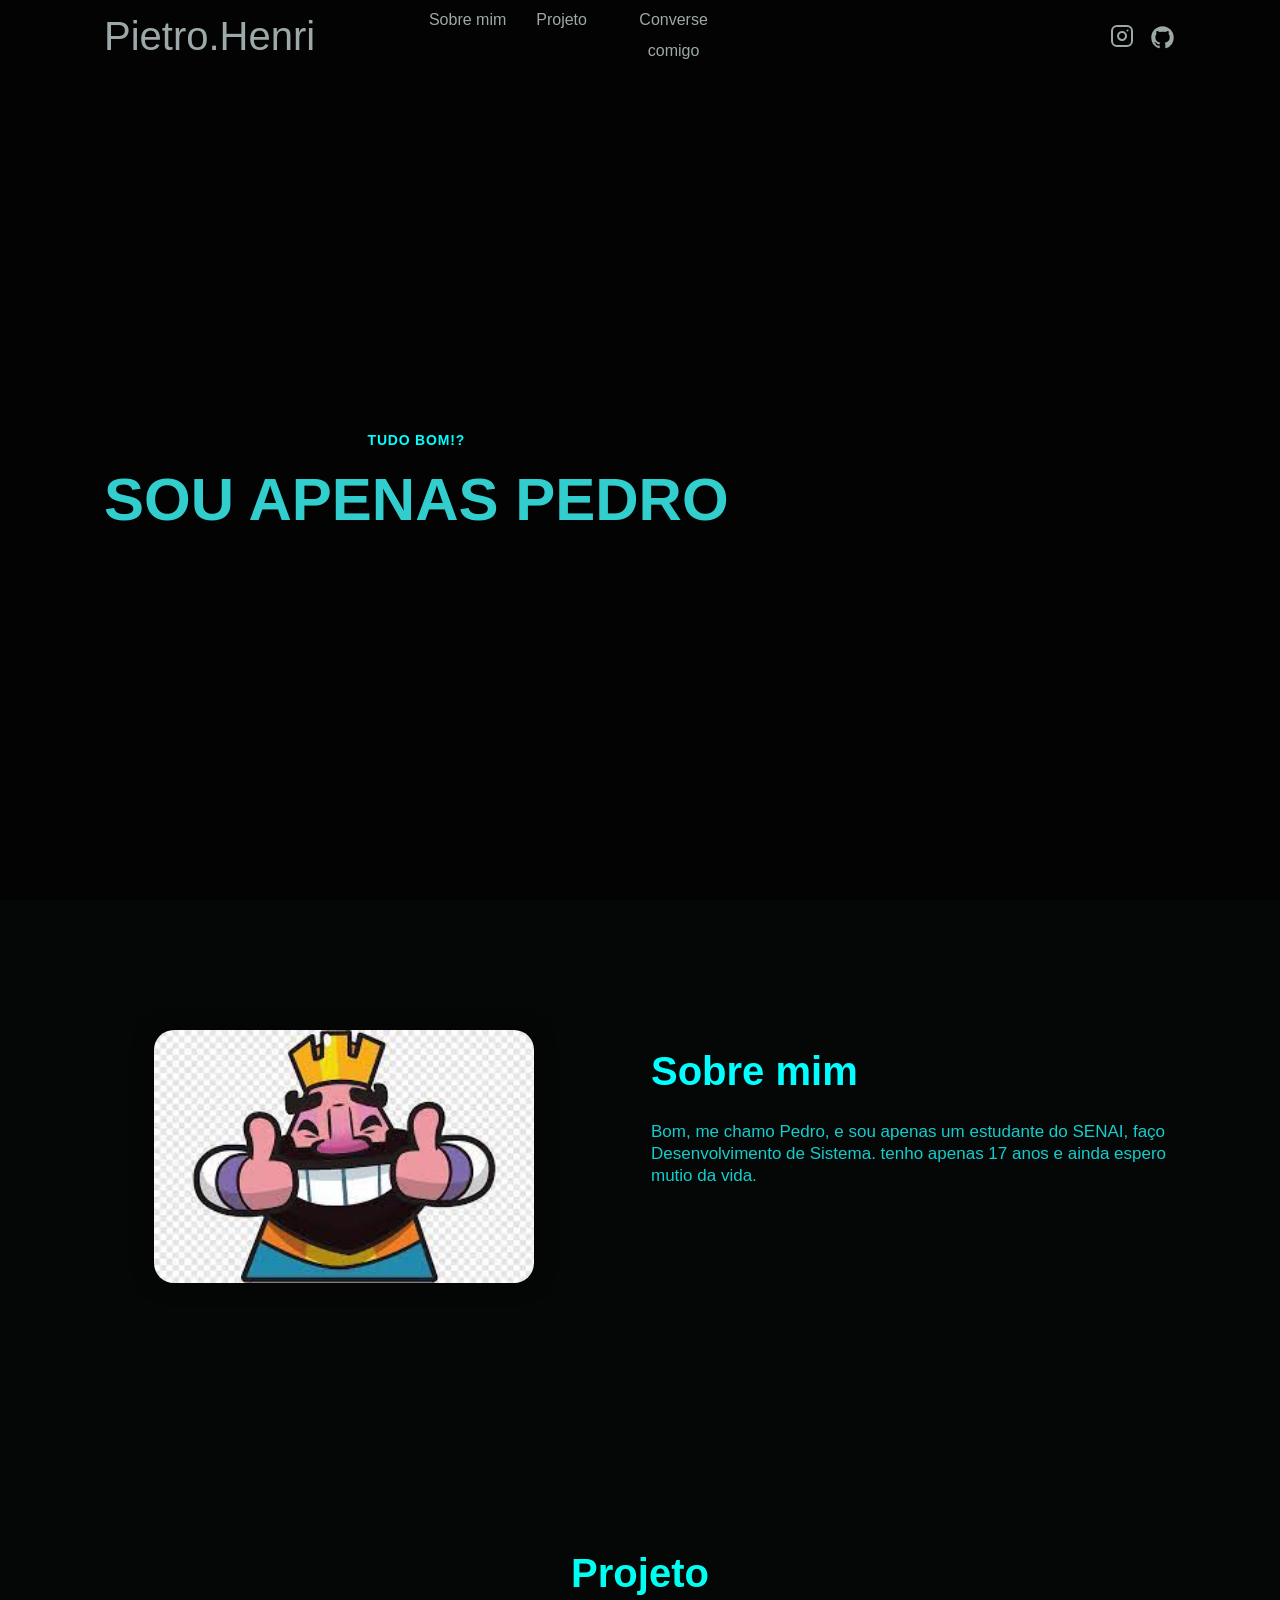
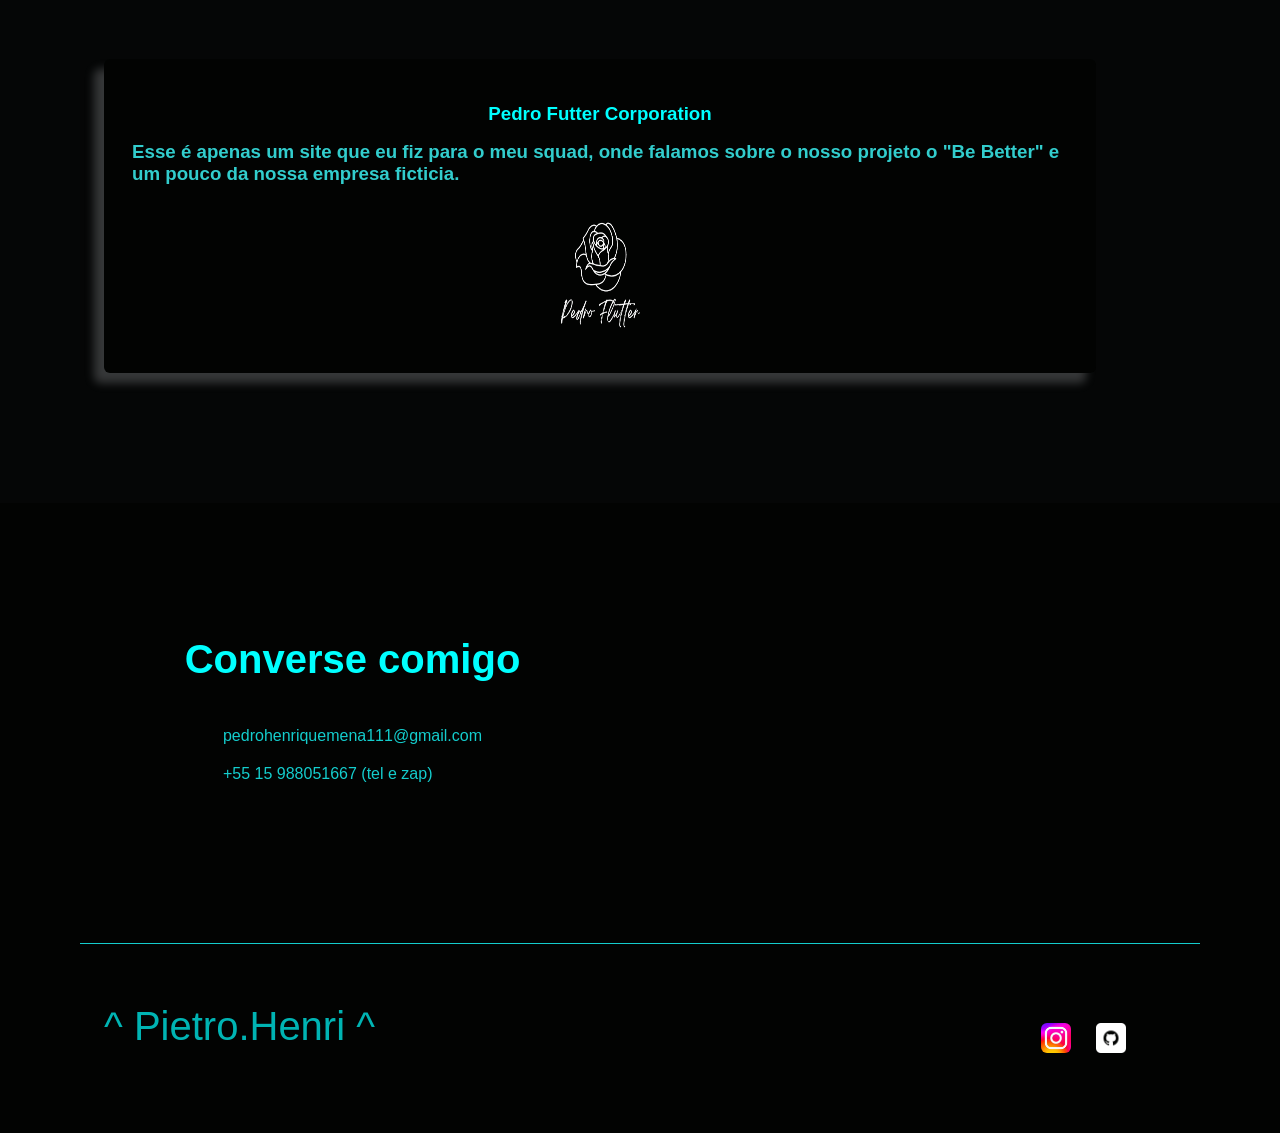
<file: index.html>
<!DOCTYPE html>
<html lang="pt-BR">

<head>
  <link rel="stylesheet" href="Meuperfil.css">

  <meta charset="UTF-8" />
  <meta name="viewport" content="width=device-width, initial-scale=1.0" />
  <meta http-equiv="X-UA-Compatible" content="IE=edge" />


  <title>Pietro.Henri</title>
</head>

<body>
  <nav id="navigation">
    <div class="wrapper">
      <a class="logo close" href="#home"> Pietro.Henri </a>

      <div class="menu">
        <ul>
          <li>
            <center> <a id="aboutNav" class="close" href="#about">Sobre mim</a></center>
          </li>

          <li>
            <center> <a id="knowledgeNav" class="close" href="#knowledge">Projeto</a></center>

          </li>
          <li>
           <center> <a id="contactNav" class="close" href="#contact">Converse comigo</a></center>
          </li>
        </ul>

        <ul class="social-links">
          <li>
            <a href="https://www.instagram.com/ph.mena_/?next=%2F" title="Instagram" target="_blank"><svg width="24"
                height="24" viewBox="0 0 24 24" fill="none" xmlns="http://www.w3.org/2000/svg">
                <path
                  d="M17 1.99997H7C4.23858 1.99997 2 4.23855 2 6.99997V17C2 19.7614 4.23858 22 7 22H17C19.7614 22 22 19.7614 22 17V6.99997C22 4.23855 19.7614 1.99997 17 1.99997Z"
                  stroke="#FFFAF1" stroke-width="2" stroke-linecap="round" stroke-linejoin="round" />
                <path
                  d="M15.9997 11.3701C16.1231 12.2023 15.981 13.0523 15.5935 13.7991C15.206 14.5459 14.5929 15.1515 13.8413 15.5297C13.0898 15.908 12.2382 16.0397 11.4075 15.906C10.5768 15.7723 9.80947 15.3801 9.21455 14.7852C8.61962 14.1903 8.22744 13.4229 8.09377 12.5923C7.96011 11.7616 8.09177 10.91 8.47003 10.1584C8.84829 9.40691 9.45389 8.7938 10.2007 8.4063C10.9475 8.0188 11.7975 7.87665 12.6297 8.00006C13.4786 8.12594 14.2646 8.52152 14.8714 9.12836C15.4782 9.73521 15.8738 10.5211 15.9997 11.3701Z"
                  stroke="#FFFAF1" stroke-width="2" stroke-linecap="round" stroke-linejoin="round" />
                <path d="M17.5 6.49997H17.51" stroke="#FFFAF1" stroke-width="2" stroke-linecap="round"
                  stroke-linejoin="round" />
              </svg>
            </a>
          </li>
          <li>
            <a href="https://github.com/PietroMena" title="Github" target="_blank"><svg
                xmlns="http://www.w3.org/2000/svg" viewBox="0 0 24 24" width="24" height="24">
                <path fill="none" d="M0 0h24v24H0z" />
                <path
                  d="M12 2C6.475 2 2 6.475 2 12a9.994 9.994 0 0 0 6.838 9.488c.5.087.687-.213.687-.476 0-.237-.013-1.024-.013-1.862-2.512.463-3.162-.612-3.362-1.175-.113-.288-.6-1.175-1.025-1.413-.35-.187-.85-.65-.013-.662.788-.013 1.35.725 1.538 1.025.9 1.512 2.338 1.087 2.912.825.088-.65.35-1.087.638-1.337-2.225-.25-4.55-1.113-4.55-4.938 0-1.088.387-1.987 1.025-2.688-.1-.25-.45-1.275.1-2.65 0 0 .837-.262 2.75 1.026a9.28 9.28 0 0 1 2.5-.338c.85 0 1.7.112 2.5.337 1.912-1.3 2.75-1.024 2.75-1.024.55 1.375.2 2.4.1 2.65.637.7 1.025 1.587 1.025 2.687 0 3.838-2.337 4.688-4.562 4.938.362.312.675.912.675 1.85 0 1.337-.013 2.412-.013 2.75 0 .262.188.574.688.474A10.016 10.016 0 0 0 22 12c0-5.525-4.475-10-10-10z"
                  fill="rgba(255,255,255,1)" />
              </svg>
            </a>
          </li>

      </div>
  </nav>

  <section id="home">
    <div class="wrapper">
      <div class="col-a">
        <header>
          <center>
            <h4>
              <font color="#00FFFF">tudo bom!?</font>
            </h4>
          </center>
          <center>
            <h1>SOU APENAS PEDRO</h1>
          </center>

        </header>
        <div class="content">


        </div>
      </div>
      


    </div>
    </div>
  </section>

  <section id="about">
    <div class="wrapper">
      <div class="col-a">
        <header>
          <h2>
            <font color="#00FFFF">Sobre mim</font>
          </h2>
        </header>
        <div class="content">
          <p>
            Bom, me chamo Pedro, e sou apenas um estudante do SENAI, faço Desenvolvimento de Sistema. tenho apenas 17
            anos e ainda espero mutio da vida.
          </p>
        </div>
      </div>

      <div class="col-b">
        <img src="./imagens/clash.jpg" />
      </div>
    </div>
  </section>

  <section id="knowledge">
    <div class="wrapper">
      <header>
        <h2>
          <font color="#00FFF">Projeto</font-color>
        </h2>
      </header>
      <div class="content">
        <div class="cards">
          <div class="card">

<a href="https://pedro-flutter-corporation.github.io/Website-BeBetter/" target="_blank">
            <center>
              <h3>
                <font color="#00FFFF">Pedro Futter Corporation</font>
              </h3>
            </center>
            <p>
            <h3>Esse é apenas um site que eu fiz para o meu squad, onde falamos sobre o nosso projeto o "Be Better" e um
              pouco da nossa empresa ficticia.</h3>
            </p>
            <center><img src="./imagens/Logo branca.png" width="300" height="140"></center>

            <p>
            </p>
</a>
          </div>
          <p>

          </p>
          </p>
        </div>
      </div>
    </div>
    </div>
  </section>

  <section id="contact">
    <div class="wrapper">
      <div class="col-a">
        <header>
          <h2>
            <font color="#00FFFF">Converse comigo</font>
          </h2>
        </header>
        <div class="content">
          <ul>
            <li>
              <a href="malito:pedrohenriquemena111@gmail.com">


                pedrohenriquemena111@gmail.com
              
            <li>
              +55 15 988051667 (tel e zap)

          </ul>
          


        </div>
      </div>




    </div>
  </section>


  <footer>
    <div class="wrapper">
      <div class="col-a">
        <a class="logo" href="#home">
          <font color="#00FFFF">^ Pietro.Henri ^</font>
        </a>


      </div>

      <div class="col-b">
        <ul class="social-links">
          <li>
            <a>
              <a href="https://www.instagram.com/ph.mena_/?next=%2F"><img src="./imagens/insta.jpg" height="30"
                  style="border-radius: 20%;"></a>
          <li>
            <a href="https://github.com/PietroMena"><img src="./imagens/25231.png" height="30"></a>
          <li>


            </svg>
            </a>
          </li>
          <li>

            </svg>
            </a>
          </li>
        </ul>
      </div>
    </div>
  </footer>


  </div>
</body>

</html>
</file>
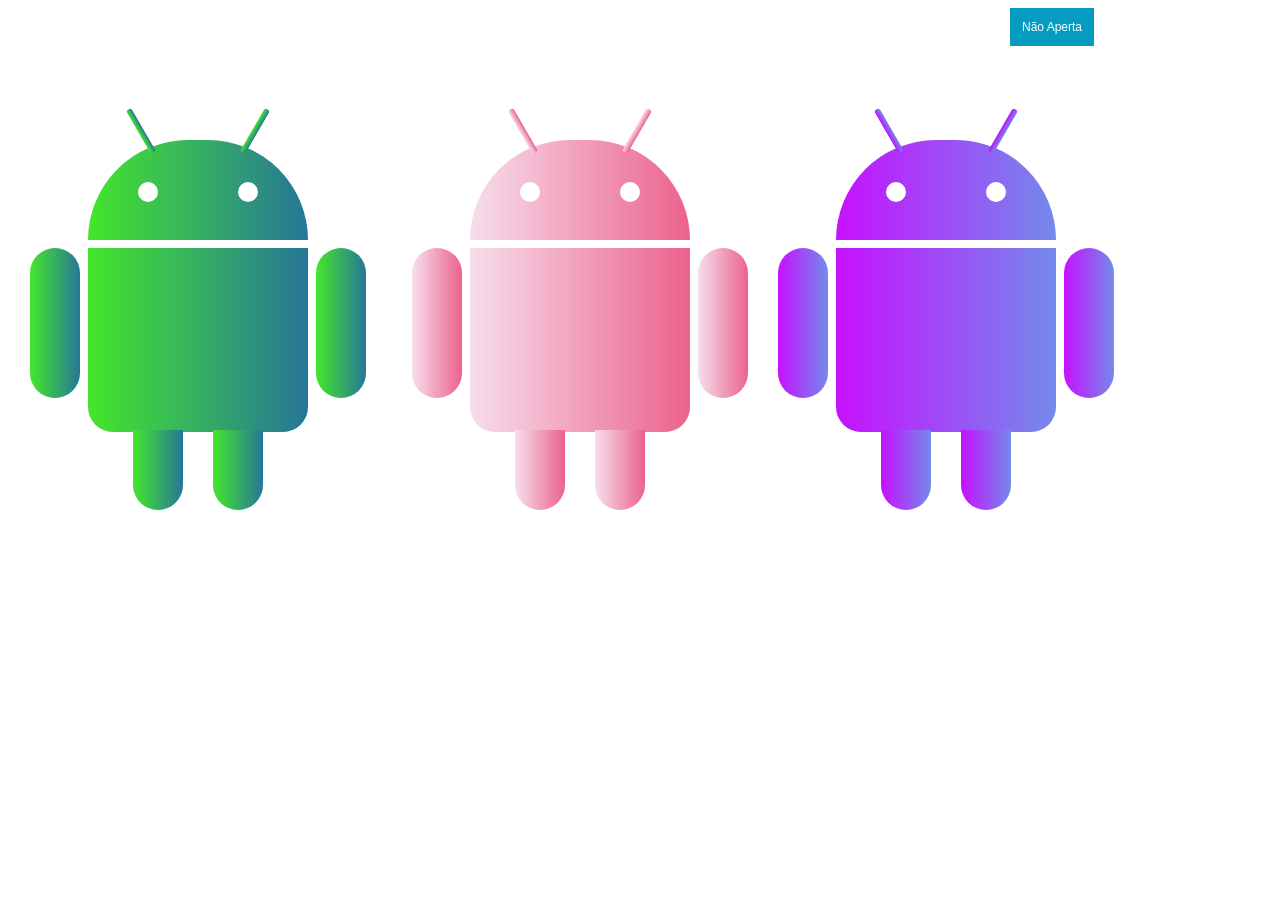
<file: android.html>
<!DOCTYPE html>
<html lang="en">

<head>
    <link rel="stylesheet" href="android.css">
    <meta charset="UTF-8">
    <meta http-equiv="X-UA-Compatible" content="IE=edge">
    <meta name="viewport" content="width=device-width, initial-scale=1.0">
    <title>Android</title>
</head>

<body>

<!-- Container (DIV) principal do desenho -->
<div class="android">

    <!-- Cabeça -->
	<div class="head">
        <!-- Antena esquerda -->
		<div class="left_ant"></div>
        <!-- Antena direita -->
		<div class="right_ant"></div>
        <!-- Olho esquerdo -->
		<div class="left_eye"></div>
        <!-- Olho direito -->
		<div class="right_eye"></div>
	</div>


    <!-- Corpo -->
	<div class="body">
        <!-- Braço Esquerdo -->
		<div class="left_arm"></div>
        <!-- Braço Direito -->
		<div class="right_arm"></div>
        <!-- Perna Esquerda -->
		<div class="left_leg"></div>
        <!-- Perna Direita -->
		<div class="right_leg"></div>
     </div>
</div>


     <div class="androidr">
    <!-- Cabeça -->
	<div class="headr">
        <!-- Antena esquerda -->
		<div class="left_antr"></div>
        <!-- Antena direita -->
		<div class="right_antr"></div>
        <!-- Olho esquerdo -->
		<div class="left_eyer"></div>
        <!-- Olho direito -->
		<div class="right_eyer"></div>
	</div>

    <!-- Corpo -->
	<div class="bodyr">
        <!-- Braço Esquerdo -->
		<div class="left_armr"></div>
        <!-- Braço Direito -->
		<div class="right_armr"></div>
        <!-- Perna Esquerda -->
		<div class="left_legr"></div>
        <!-- Perna Direita -->
		<div class="right_legr"></div>
    </div>
</div>




<div class="androida">
        <!-- Cabeça -->
	<div class="heada">
        <!-- Antena esquerda -->
		<div class="left_anta"></div>
        <!-- Antena direita -->
		<div class="right_anta"></div>
        <!-- Olho esquerdo -->
		<div class="left_eyea"></div>
        <!-- Olho direito -->
		<div class="right_eyea"></div>
</div>


    <!-- Corpo -->
	<div class="bodya">
        <!-- Braço Esquerdo -->
		<div class="left_arma"></div>
        <!-- Braço Direito -->
		<div class="right_arma"></div>
        <!-- Perna Esquerda -->
		<div class="left_lega"></div>
        <!-- Perna Direita -->
		<div class="right_lega"></div>
    </div>
</div>


<a href="http://127.0.0.1:3000/c:/Users/Pedro Henrique Mêna/Desktop/android/sóabre.html"><button style="background: #069cc2; padding: 12px; color: #fff; border: none; font-size: 12px;">Não Aperta</button></a>


</body>
</html>
</file>
<file: Meuperfil.css>
/*===== GERAL ===============================================*/

* {
  margin: 0;
  padding: 0;
  box-sizing: border-box;

  font-family: "DM Sans", sans-serif;
}

:root {
  --hue: 90;
  --primary-color: #e0f0f0;
  --primary-hover: rgb(0, 0, 0);
  --secundary-color: hsl(120, 14%, 1%);
  --third-color: rgb(255, 255, 255);
  --bg-color: hsl(180, 9%, 2%);

  --corhover: #22e503;
  --headline: #32cdcd;
  --paragraph: #14cdcd;
  --paragraph-2:#c8dcdc;

  font-size: 62.5%;

  --nav-height: 7.2rem;
}

html {
  scroll-behavior: smooth;
}

html,
body {
  width: 100%;
  height: 100%;
}

body {
  font-size: 1.6rem;
  text-align: center;

  overflow: overlay;

  background-color: var(--bg-color);
}



::-webkit-scrollbar {
  width: 0.8rem;
}

::-webkit-scrollbar-track {
  border-radius: 1rem;
  background: var(--bg-color);
}

::-webkit-scrollbar-thumb {
  border-radius: 1rem;
  background: var(--paragraph);
}

.wrapper {
  width: min(50rem, 100%);

  margin-inline: auto;
  padding-inline: 2.4rem;
}

ul {
  list-style: none;
}

a {
  text-decoration: none;
}

img {
  max-width: 100%;
  color: var(--paragraph);
}

section {
  padding-block: 10rem;
  padding-inline: 2rem;
}

section h4 {
  font-size: 1.4rem;
  font-weight: 700;
  line-height: 150%;
  letter-spacing: 0.08rem;
  color: var(--primary-color);
  text-transform: uppercase;

  margin-bottom: 1.6rem;
}

section header h2 {
  font-size: 3rem;
  line-height: 3.9rem;

  color: var(--primary-color);
}

section h3 {
  color: var(--headline);
}

section p,
section span {
  font-weight: 400;
  font-size: 1.7rem;
  line-height: 130%;

  color: var(--paragraph);
}

.button {
  background: none;
  border: 0.2rem solid var(--primary-color);

  margin-bottom: 6rem;
  padding: 1.4rem 3rem;

  width: fit-content;

  color: var(--primary-color);
  font-size: 1.4rem;
  font-weight: 700;
  text-transform: uppercase;
  text-decoration: none;

  display: flex;
  align-items: center;
  justify-content: center;
  gap: 1.6rem;

  position: relative;

  transition: 400ms;
}

body.light-mode .button,
body.light-mode #home h4 {
  filter: brightness(0.8);
}

.button:hover {
  color: #fff;
  background-color: var(--primary-hover);
  border: 0.2rem solid var(--primary-hover);
  cursor: pointer;
}

body.light-mode .button:hover {
  filter: none;
}

/* SOCIAL LINKS */

.social-links {
  display: flex;
  align-items: center;
  justify-content: center;
  gap: 2.5rem;
}

.social-links li {
  height: 3rem;
}

.social-links svg {
  margin-top: 0.3rem;
  transition: 300ms;
}

.social-links li:nth-child(2) svg {
  width: 2.7rem;
  height: 2.7rem;
}

.social-links svg:hover {
  margin-top: 0;
  margin-bottom: 0.3rem;
}

body .social-links li svg path {
  transition: 200ms;
}

body nav#navigation .social-links li:nth-child(1) svg:hover path,
body .social-links li:nth-child(1) svg:hover path {
  stroke: #ffffff;
}

body .social-links li:nth-child(2) svg:hover path:nth-child(2),
body nav#navigation .social-links li:nth-child(2) svg:hover path:nth-child(2) {
  fill: #fff;
}

body.light-mode .social-links li:nth-child(2) svg:hover path:nth-child(2),
body.light-mode
  nav#navigation
  .social-links
  li:nth-child(2)
  svg:hover
  path:nth-child(2) {
  fill: #000;
}

body .social-links li:nth-child(3) svg:hover path:nth-child(2),
body nav#navigation .social-links li:nth-child(3) svg:hover path:nth-child(2) {
  fill: #d7dadd;
}

body .social-links li:nth-child(4) svg:hover path:nth-child(2),
body nav#navigation .social-links li:nth-child(4) svg:hover path:nth-child(2) {
  fill: #d3ddde;
}

/* == == */

#projects .card circle {
  fill: var(--secundary-color);
}

#backToTopButton circle {
  fill: var(--primary-color);
}

#contact li path,
#navigation button.open-menu path[stroke*="#00856F"] {
  stroke: var(--primary-color);
}

#navigation.scroll button.open-menu path[stroke*="#00856F"] {
  stroke: var(--paragraph-2);
}

/*===== NAVIGATION ===================================*/

nav {
  width: 100vw;
  height: var(--nav-height);

  display: flex;

  position: fixed;
  top: 0;
  z-index: 100;
}

nav .wrapper {
  display: flex;
  align-items: center;
  justify-content: space-between;
}

nav.scroll {
  background: rgba(0, 0, 0, 0.5);
  backdrop-filter: blur(1rem);
  -webkit-backdrop-filter: blur(1rem);
}

body.light-mode nav.scroll {
  background: rgba(151, 151, 151, 0.5);
}

/* LOGO */

a.logo {
  font-family: "Gemunu Libre", sans-serif;
  font-size: 3rem;
  opacity: 0.7;
}

nav#navigation a.logo {
  color: var(--primary-color);
}


body.light-mode nav#navigation a.logo,
body.light-mode footer a.logo {
  font-weight: bold;
}

footer a.logo,
nav#navigation.scroll a.logo,
body.menu-expanded nav#navigation a.logo,
body.light-mode.menu-expanded nav#navigation.scroll a.logo {
  color: #fff;
}

body.menu-expanded nav#navigation a.logo {
  opacity: 1;
}

body.light-mode nav#navigation a.logo {
  filter: brightness(0.8);
}

body.light-mode footer a.logo,
body.light-mode nav#navigation.scroll a.logo {
  color: #000;
}

/* == == */

nav#navigation .menu ul li a {
  color: #fff;
}

nav button {
  background: none;
  border: none;
  cursor: pointer;
}

nav .menu,
nav .close-menu {
  position: fixed;
}

/*===== MENU-EXPANDED ==========================================*/

body.menu-expanded {
  overflow: hidden;
}

body.menu-expanded nav#navigation.scroll {
  background: none;
  backdrop-filter: none;
}

.menu,
.close-menu,
body.menu-expanded .open-menu {
  opacity: 0;
  visibility: hidden;
}

body.menu-expanded .menu,
body.menu-expanded .close-menu {
  opacity: 1;
  visibility: visible;
}

.menu {
  transform: translateX(100%);
}

body.menu-expanded .menu,
body.menu-expanded nav.scroll .menu {
  top: 0;
  left: 0;

  background: rgba(0, 0, 0, 0.7);
  backdrop-filter: blur(1rem);
  -webkit-backdrop-filter: blur(1rem);

  width: 100vw;
  height: 100vh;

  padding-top: var(--nav-height);

  transition: transform 300ms;
  transform: translateX(0);
}

.menu ul:nth-child(1) {
  display: flex;
  flex-direction: column;
  gap: 3rem;

  margin: 8rem 0 10rem 0;

  font-weight: 700;
  font-size: 2rem;
  line-height: 3.1rem;
}

body.menu-expanded nav .logo,
body.menu-expanded button {
  position: relative;
  z-index: 100;
}

body.menu-expanded button path {
  stroke: white;
}

/*===== HOME ===================================*/

#home {
  height: 100vh;
  min-height: calc(60rem + var(--nav-height));
  padding-block: 0;

  background-color: var(--secundary-color);

  display: flex;
  align-items: center;
}

#home .wrapper {
  height: 53rem;

  display: flex;
  flex-direction: column;
  align-items: center;
  justify-content: center;
  gap: 6rem;

  position: relative;
}

#home h1 {
  font-size: 4.5rem;
  color: var(--headline);
  line-height: 110%;

  margin-bottom: 1rem;
}

#home p {
  display: inline-flex;

  font-size: 1.8rem;
  line-height: 150%;
  font-weight: bold;

  margin-bottom: 3.2rem;
}

#home .line {
  border-right: 0.2rem solid var(--primary-color);
  white-space: nowrap;
  overflow: hidden;
}

#home .typing {
  animation: line-typing 500ms steps(40) infinite normal,
    typing 2s steps(40) 1.4s normal backwards;
}

@keyframes typing {
  from {
    width: 0;
  }
  to {
    width: 27.5rem;
  }
}

@keyframes line-typing {
  from {
    border-right-color: var(--primary-color);
  }
  to {
    border-right-color: transparent;
  }
}

#home .button {
  margin-inline: auto;
}

#home .col-b {
  display: flex;
  flex-direction: column;
  align-items: center;
  gap: 2rem;

  animation: flutuar 3s infinite backwards;
  position: relative;
}

@keyframes flutua {
  0% {
    transform: translateY(2rem);
  }
  50% {
    transform: translateY(-2rem);
  }
  100% {
    transform: translateY(2rem);
  }
}

#home .wrapper::before {
  content: "";
  display: block;

  width: 27rem;
  height: 27rem;

  background-color: var(--primary-color);
  border-radius: 100%;

  position: absolute;
  bottom: -3.1rem;
  z-index: -1;

  animation: appear 1s 500ms backwards;
}

#home img {
  width: 30rem;
  min-width: 14.5rem;
  display: block;
  margin-inline: auto;
  filter: contrast(1.2);
}

#home img#notebook-2-white,
body.light-mode #home img#notebook-1,
body.light-mode #home img#notebook-2 {
  visibility: hidden;
  opacity: 0;
  animation: none;
}

#home img#notebook-1 {
  animation: appear 1s 1s backwards;
}

#home img#notebook-2-white {
  position: absolute;
}

body.light-mode #home img#notebook-2-white {
  position: absolute;
  visibility: visible;
  opacity: 1;
}

#home img#notebook-2 {
  position: absolute;
  z-index: 90;
  animation: appear 1s 2s backwards;
}

#home img#vidro {
  position: absolute;
  z-index: 100;
  right: -2rem;
  animation: appear-vidro 1s 2.3s backwards;

  filter: contrast(5);
}

@keyframes appear {
  from {
    opacity: 0;
  }
  to {
    opacity: 1;
  }
}

@keyframes appear-vidro {
  from {
    right: -4rem;
    opacity: 0;
  }
  to {
    right: -2rem;
    opacity: 1;
  }
}

/*===== ABOUT =================================================*/

#about {
  text-align: left;
}

#about .content p {
  margin-block: 2.4rem;
}

#about .content a {
  text-decoration: none;
  color: var(--paragraph);
  font-weight: bold;
}

#about .col-a {
  margin-bottom: 6rem;
}

#about .col-b {
  text-align: left;
}

#about img {
  width: 38rem;

  border-radius: 2rem;
  box-shadow: 0 0 2rem rgb(6, 7, 7);

  transition: 600ms;
}

/*===== PROJECTS ===============================================*/

#projects {
  background-color: var(--secundary-color);
}

#projects header {
  margin-bottom: 6rem;
}

#projects header h2 {
  margin-bottom: 1.6rem;
}

#projects header p {
  max-width: 60rem;
  margin: 0 auto 3rem;
  text-align: center;
}

#projects header p a {
  color: var(--paragraph);
  font-weight: bold;
  font-style: italic;
}

#projects header p + a {
  padding: 0.8rem 2rem;
  color: var(--paragraph);

  background-color: var(--third-color);
  border-radius: 0.8rem;

  display: inline-flex;
  justify-content: center;
  gap: 1rem;

  transition: 300ms;
}

#projects header a svg path:nth-child(2) {
  fill: var(--headline);
}

#projects header a:hover {
  filter: brightness(0.7);
}

#projects .cards {
  display: grid;
  grid-template-columns: repeat(1, 1fr);
  gap: 3.2rem;
}

#projects .card {
  padding: 4rem;
  background: var(--bg-color);

  border-radius: 0.6rem;
  box-shadow: -1rem 1rem 1rem rgb(17, 21, 21);

  display: flex;
  flex-direction: column;
  align-items: center;
  gap: 2.5rem;

  transition: 400ms;
}

#projects .card:hover {
  background: var(--third-color);
}

#projects .card .img-wrapper {
  width: 100%;
  position: relative;
}

#projects .card img {
  width: 100%;
  height: 20rem;
  object-fit: cover;
  border-radius: 0.6rem;

  transition: 300ms;
}

#projects .card:hover > .img-wrapper img {
  filter: opacity(0.5);
}

#projects .card .buttons {
  visibility: hidden;
  opacity: 0;

  position: absolute;
  left: 0;
  right: 0;
  top: 50%;
  transform: translateY(-50%);

  display: flex;
  justify-content: center;
  gap: 1rem;

  transition: 400ms;
}

#projects .card:hover > .img-wrapper .buttons {
  visibility: visible;
  opacity: 1;
}

#projects .card .buttons a svg {
  width: 4rem;
  height: 4rem;
}

#projects .card .buttons a svg path:nth-child(2) {
  fill: rgb(207, 207, 207);
  transition: 200ms;
}

#projects .card .buttons a:hover svg path:nth-child(2) {
  fill: rgb(193, 200, 202);
}

#projects .card .buttons a {
  background: #fff;
  border-radius: 50%;

  width: 6rem;
  height: 6rem;

  display: flex;
  justify-content: center;
  align-items: center;

  transition: 500ms;
}

#projects .card .buttons a:hover {
  background-color: #000;
  cursor: pointer;
}

#projects .card .buttons a:hover > svg {
  fill: #fff;
}

#projects .card:nth-child(8) svg path:nth-child(2) {
  fill: var(--paragraph);
}

#projects .button {
  margin: 6rem auto 0;
}

/*===== KNOWLEDGE ===============================================*/

#knowledge header h2 {
  margin-bottom: 6rem;
}

#knowledge .cards {
  display: flex;
  flex-direction: column;
  gap: 3.2rem;
}

#knowledge .card {
  padding: 2.8rem;
  text-align: left;

  background: var(--secundary-color);

  border-radius: 0.6rem;
  box-shadow: -1rem 1rem 1rem rgba(191, 195, 197, 0.267);

  transition: 400ms;
}

#knowledge .card:hover {
  background:#6b6b6b;
}

#knowledge .card h3 {
  margin-block: 1.6rem;
}

#knowledge .card img {
  width: 10rem;
}

/*===== CONTACT ===============================================*/

#contact {
  text-align: left;
  background-color: var(--secundary-color);
}

#contact .col-a {
  display: flex;
  flex-direction: column;
  align-items: center;

  margin-bottom: 2rem;
}

#contact .col-a .content {
  display: flex;
  flex-direction: column;
  align-items: center;
}

#contact header {
  margin-bottom: 3.2rem;
}

#contact ul {
  margin-bottom: 2rem;
}

#contact ul a,
#about .content a:nth-child(2) {
  width: fit-content;

  text-decoration: none;

  display: flex;
  align-items: center;
  gap: 1rem;

  padding: 1rem;
  border-radius: 0.8rem;

  transition: 300ms;
}

#contact ul a {
  color: var(--paragraph);
}

#contact ul a:hover {
  background:#6b6b6b;
}

#contact a path {
  transition: 400ms;
}

#contact a.button path {
  fill: var(--primary-color);
}

#contact a.button:hover path {
  fill: #fff;
}

#contact ul li:nth-child(2) a img {
  rotate: -15deg;
}

#contact ul li:nth-child(2) a path {
  stroke: none;
}

#contact .col-b {
  height: 38rem;

  display: flex;
  flex-direction: column;
  align-items: center;
  gap: 2rem;
}

#contact .col-b img {
  width: 13rem;
  animation: flutuar 2.5s infinite backwards;
  filter: brightness(1.2);
}

#contact .col-b::after {
  content: "";
  display: block;

  width: 13rem;
  height: 5rem;

  background-color: black;
  border-radius: 100%;
}

body.light-mode #contact .col-b::after {
  background-color: grey;
}

/*===== FOOTER ===============================================*/

footer {
  background-color: var(--secundary-color);

  text-align: left;
  color: var(--paragraph);
}

footer .wrapper {
  padding-block: 6rem;
  border-top: 0.1rem solid var(--paragraph);
}

footer .logo {
  display: inline-block;
  margin-bottom: 2.4rem;
  opacity: 0.6;
}

footer a img:nth-child(2),
body.light-mode footer a img:nth-child(1) {
  display: none;
}

body.light-mode footer a img:nth-child(2) {
  display: initial;
}

footer p {
  line-height: 2;

  margin-bottom: 3.2rem;
}

footer .social-links {
  justify-content: flex-start;
}

footer .social-links li:nth-child(1) svg path {
  stroke: var(--paragraph-2);
}

footer .social-links li:nth-child(2) svg path:nth-child(2),
footer .social-links li:nth-child(3) svg path:nth-child(2),
footer .social-links li:nth-child(4) svg path:nth-child(2) {
  fill: var(--paragraph-2);
}

/*===== SWITCH MODE TOGGLE =====================================*/

#toggle {
  display: flex;

  position: fixed;
  bottom: 2rem;
  left: 2.5rem;
}

#toggle input {
  position: absolute;
  visibility: hidden;
}

#toggle label {
  width: 8rem;
  height: 4rem;

  background-color: var(--secundary-color);
  border: 0.1rem solid var(--primary-color);
  border-radius: 5rem;

  display: flex;
  align-items: center;
  justify-content: space-around;
}

#toggle label:hover {
  cursor: pointer;
}

#toggle label::before {
  content: "";
  display: block;

  width: 3rem;
  height: 3rem;

  background-color: var(--primary-color);
  border-radius: 50%;

  position: absolute;
  bottom: 0.5rem;
  left: 0.6rem;
  transform: translateX(0);

  transition: 500ms;
}

#toggle input:checked + label::before {
  transform: translateX(3.8rem);
}

/*===== BACK TO TOP BUTTON =====================================*/

#backToTopButton {
  position: fixed;
  bottom: 1.5rem;
  right: 2.5rem;

  opacity: 0;
  visibility: hidden;

  transition: 200ms;
  transform: translateY(100%);
}

#backToTopButton.show {
  opacity: 1;
  visibility: visible;

  transform: translateY(0);
}

/*===== RESPONSIVO (DESKTOP) ====================================*/

@media (min-width: 1024px) {
  /*===== GERAL =======================================*/

  body {
    overflow: auto;
  }

  .wrapper {
    width: min(112rem, 100%);
    display: grid;
  }

  section {
    padding-block: 13rem;
  }

  body section h2 {
    font-size: 4rem;
    line-height: 5.2rem;
  }

  .col-a {
    grid-area: A;
  }

  .col-b {
    grid-area: B;
  }

    /*===== NAVEGATION ==================================*/
  
    /*Reset*/
    nav#navigation .wrapper * {
      margin: 0;
      padding: 0;
      visibility: initial;
      display: initial;
      opacity: initial;
      flex-direction: initial;
      position: initial;
      font-size: initial;
      transform: initial;
      color: initial;
      background-color: initial;
      font-weight: initial;
      filter: initial;
    }
  
    nav#navigation a.logo,
    footer a.logo {
      font-size: 4rem;
      opacity: 0.7;
    }
  
    nav#navigation .close-menu,
    nav#navigation .open-menu {
      display: none;
    }
  
    nav#navigation .menu {
      display: flex;
      align-items: center;
      justify-content: space-between;
  
      width: 70%;
    }
  
    nav#navigation .menu ul:nth-child(1) {
      display: flex;
      gap: 1rem;
    }
  
    nav#navigation .menu ul li a {
      color: var(--primary-color);
      opacity: 0.7;
  
      transition: opacity 0.4s;
    }
  
    body.light-mode nav#navigation .menu ul li a {
      opacity: 1;
    }
  
    nav#navigation.scroll .menu ul li a {
      color: var(--paragraph-2);
      opacity: 0.6;
    }
  
    nav#navigation .menu ul:nth-child(1) li {
      width: 8.4rem;
      color: var(--paragraph);
    }
  
    nav#navigation .menu ul:nth-child(1) li:nth-child(3),
    nav#navigation .menu ul:nth-child(1) li:nth-child(4) {
      width: 12rem;
    }
  
    nav#navigation .menu ul li a.active,
    nav#navigation .menu ul li a:hover {
      opacity: 1;
      font-weight: 700;
    }
  
    nav#navigation.scroll .menu ul li a.active,
    nav#navigation.scroll .menu ul li a:hover {
      opacity: 1;
    }
  
    nav#navigation .menu ul:nth-child(1) li a::after {
      content: "";
      width: 0%;
      height: 2px;
      background-color: var(--primary-color);
  
      display: block;
  
      position: relative;
      bottom: -2rem;
      left: -0.5rem;
  
      transition: width 0.2s;
    }
  
    nav#navigation.scroll .menu ul li a::after {
      background-color: var(--paragraph-2);
    }
  
    nav#navigation .menu ul li a:hover::after,
    nav#navigation .menu ul li a.active::after {
      padding-inline: 0.8rem;
      width: 100%;
    }
  
    nav#navigation.scroll .menu a.button:hover,
    nav#navigation.scroll .menu a.button.active {
      background-color: var(--primary-color);
      filter: brightness(1.3);
      border: none;
    }
  
    nav#navigation .social-links {
      display: flex;
      flex-direction: row;
      gap: 1.5rem;
    }
  
    nav#navigation .social-links li:nth-child(1) svg path {
      stroke: var(--primary-color);
    }
  
    nav#navigation .social-links li:nth-child(2) svg path:nth-child(2),
    nav#navigation .social-links li:nth-child(3) svg path:nth-child(2),
    nav#navigation .social-links li:nth-child(4) svg path:nth-child(2) {
      fill: var(--primary-color);
    }
  
    nav#navigation.scroll .social-links li:nth-child(1) svg path {
      stroke: var(--paragraph-2);
    }
  
    nav#navigation.scroll .social-links li:nth-child(2) svg path:nth-child(2),
    nav#navigation.scroll .social-links li:nth-child(3) svg path:nth-child(2),
    nav#navigation.scroll .social-links li:nth-child(4) svg path:nth-child(2) {
      fill: var(--paragraph-2);
    }
  
    nav#navigation .social-links svg {
      margin-top: 0.3rem;
      transition: 300ms;
    }
  
    nav#navigation .social-links svg:hover {
      margin-top: 0;
      margin-bottom: 0.3rem;
    }
  
    nav#navigation .social-links li svg path {
      transition: 200ms;
    }
  
    nav#navigation.scroll .social-links li:nth-child(1) svg:hover path {
      stroke: #ff377a;
    }
  
    nav#navigation.scroll
      .social-links
      li:nth-child(2)
      svg:hover
      path:nth-child(2) {
      fill: #fff;
    }
  
    nav#navigation.scroll
      .social-links
      li:nth-child(3)
      svg:hover
      path:nth-child(2) {
      fill: #bdc7d0;
    }
  
    nav#navigation.scroll
      .social-links
      li:nth-child(4)
      svg:hover
      path:nth-child(2) {
      fill: #cbd7df;
    }
  
    /*===== HOME ========================================*/
  
    #home {
      padding-top: var(--nav-height);
    }
  
    #home .wrapper {
      flex-direction: row;
      justify-content: space-between;
  
      grid-template-columns: repeat(2, 1fr);
      grid-template-areas: "A B";
    }
  
    #home .col-a {
      text-align: left;
      align-self: center;
    }
  
    #home h1 {
      font-size: 6rem;
    }
  
    #home .content p {
      font-size: 2.5rem;
    }
  
    #home .button {
      margin: 0;
    }
  
    #home .wrapper::before {
      width: 40rem;
      height: 40rem;
  
      right: 3rem;
      bottom: 7rem;
    }
  
    #home img {
      width: 42rem;
    }
  
    @keyframes typing {
      from {
        width: 0;
      }
      to {
        width: 38rem;
      }
    }
  
    /*===== ABOUT =======================================*/
  
    #about .wrapper {
      grid-template-columns: 48rem 1fr;
      grid-template-areas: "B A";
  
      gap: 6.7rem;
    }
  
    #about .col-a {
      align-self: center;
    }
  
    #about .col-b {
      text-align: center;
    }
  
    #about img:hover {
      scale: 1.07;
    }
  
    /*===== PROJECTS ====================================*/
  
    #projects {
      background-color: var(--secundary-color);
    }
  
    #projects h2 {
      width: 49.7rem;
      margin-inline: auto;
    }
  
    #projects .cards {
      display: grid;
      grid-template-columns: repeat(3, 1fr);
      gap: 4rem;
    }
  
    #projects h3 {
      height: 5rem;
    }
  
    /*===== KNOWLEDGE =====================================*/
  
    #knowledge h2 {
      width: 49.7rem;
      margin-inline: auto;
    }
  
    #knowledge .cards {
      flex-direction: row;
      flex-wrap: wrap;
      gap: 4rem;
    }
  
    #knowledge .card {
      width: 30%;
      flex-grow: 1;
    }
  
    /*===== CONTACT =====================================*/
  
    #contact .wrapper {
      grid-template-columns: 1fr 57.5rem;
      grid-template-areas: "A B";
    }
  
    #contact .col-a {
      display: flex;
      flex-direction: column;
      justify-content: center;
  
      margin-bottom: 0;
    }
  
    #contact .col-a .content {
      align-items: flex-start;
    }
  
    #contact .col-b {
      text-align: center;
    }
  
    /*===== FOOTER ======================================*/
  
    footer .wrapper {
      grid-template-columns: 1fr 1fr;
      grid-template-areas: "A B";
    }
  
    footer .col-a {
      align-self: center;
    }
  
    footer .col-b {
      align-self: center;
    }
  
    footer p {
      margin-bottom: 0;
    }
  
    footer .social-links {
      justify-content: flex-end;
    }
  }
  
  @media (max-width: 500px) {
    /*===== GERAL ==================================*/
  
    section h4 {
      font-size: 1.2rem;
    }
  
    body section h2 {
      font-size: 2.2rem;
    }
  
    section h3 {
      font-size: 1.4rem;
    }
  
    section p,
    section span,
    footer p {
      font-size: 1.3rem;
    }
  
    .button {
      padding: 1rem 2rem;
      font-size: 1.2rem;
    }
  
    /*===== NAVEGATION ==================================*/
  
    nav#navigation button svg {
      width: 3rem;
      height: 3rem;
    }
  
    /*===== MENU-EXPANDED ==================================*/
  
    body.menu-expanded .menu ul:nth-child(1) {
      font-size: 1.4rem;
      gap: 2rem;
      margin: 6rem 0 7rem;
    }
  
    body.menu-expanded .menu .social-links svg,
    footer svg {
      width: 2rem;
      height: 2rem;
    }
  
    body.menu-expanded .menu .social-links li:nth-child(2) svg,
    footer .social-links li:nth-child(2) svg {
      width: 2.3rem;
      height: 2.3rem;
    }
  
    /*===== HOME ==================================*/
  
    #home h1 {
      font-size: 3.8rem;
    }
  
    #home p {
      font-size: 1.6rem;
    }
  
    @keyframes typing {
      from {
        width: 0;
      }
      to {
        width: 23.5rem;
      }
    }
  
    #home .wrapper::before {
      bottom: -2rem;
    }
  
    /*===== ABOUT ==================================*/
  
    #about .content a:nth-child(2) {
      font-size: 1.4rem;
    }
  
    /*===== PROJECTS ==================================*/
  
    #projects .card {
      padding: 2.5rem;
    }
  
    #projects .card img {
      height: 15rem;
    }
  
    #projects .card .buttons a {
      width: 5rem;
      height: 5rem;
    }
  
    #projects .card .buttons a svg {
      width: 3rem;
      height: 3rem;
    }
  
    /*===== CONTACT ==================================*/
  
    #contact ul a {
      font-size: 1.3rem;
    }
  
    #contact .col-b img {
      width: 10rem;
    }
  
    #contact .col-b::after {
      width: 10rem;
      height: 3rem;
    }
  }
  
  @media (max-width: 410px) {
    #home .wrapper::before {
      width: 24rem;
      height: 24rem;
  
      bottom: -0.5rem;
    }
  }
  
  @media (max-width: 320px) {
    /*===== GERAL ==================================*/
  
    .wrapper {
      padding-inline: 2rem;
    }
  
    /*===== HOME ==================================*/
  
    #home .wrapper::before {
      width: 20rem;
      height: 20rem;
  
      bottom: 2rem;
    }
  
    #home h1 {
      font-size: 3.2rem;
    }
  
    #home p {
      font-size: 1.4rem;
    }
  
    #home .line {
      white-space: initial;
    }
  
    @keyframes typing {
      from {
        width: 0;
      }
      to {
        width: 18rem;
      }
    }
  
    /*===== ABOUT ==================================*/
  
    #about .content a:nth-child(2) {
      font-size: 1.2rem;
    }
  }
  
  @media (max-width: 250px) {
    /*===== GERAL ==================================*/
  
    .wrapper {
      padding-inline: 1rem;
    }
  
    body section h2 {
      font-size: 2rem;
    }
  
    section h3 {
      font-size: 1.2rem;
    }
  
    section p,
    section span,
    footer p {
      font-size: 1.1rem;
    }
  
    .button {
      padding: 0.8rem 1.6rem;
      font-size: 1rem;
      gap: 0.6rem;
    }
  
    .social-links {
      gap: 1.5rem;
    }
  
    nav#navigation a.logo,
    footer a.logo {
      font-size: 2.5rem;
    }
  
    /*===== HOME ==================================*/
  
    #home h1 {
      font-size: 2.9rem;
    }
  
    #home p {
      font-size: 1.2rem;
    }
  
    #home .wrapper::before {
      width: 15rem;
      height: 15rem;
  
      bottom: 3.5rem;
    }
  
    /*===== PROJECTS ==================================*/
  
    #projects .card {
      padding: 1.8rem;
    }
  
    #projects .card .buttons {
      flex-direction: column;
      left: 50%;
      right: auto;
      transform: translate(-50%, -50%);
    }
  
    #projects .card .buttons a {
      width: 4rem;
      height: 4rem;
    }
  
    /*===== CONTACT ==================================*/
  
    #contact ul a {
      font-size: 1.1rem;
    }
  
    #contact svg {
      width: 1.8rem;
      height: 1.8rem;
    }
  
    #contact .col-b img {
      width: 9rem;
    }
  
    #contact .col-b::after {
      width: 9rem;
      height: 2rem;
    }
  }
</file>
<file: android.css>
/*
 * Android
 * Por: Leandromeda (Leandro Gaudio Rosa)
 */

div {margin: o; padding: 0;}
div div {position: relative;}

.android{
	height: 404px; width: 334px;
	margin: 100px auto;
	float: left;
	position: relative;
	left: 5em;
}

.head{
	width: 220px; height: 100px;
	top: 32px;
	border-radius: 110px 110px 0 0;
	-moz-border-radius: 110px 110px 0 0;
	-webkit-border-radius: 110px 110px 0 0;
	
	-webkit-transition: all 0.1s ease-in;
	background-color: greenyellow;

	display: flex;
    align-items: stretch;
    justify-content: start;
    background-image:linear-gradient(to left,#10f514 ,	#13c2e9,#132be1,#44e62b);
    background-size: 500% 100%;
    animation: degrade-animado 2s infinite alternate;
}

.left_eye, .right_eye {
	background: #fff;
	width: 20px; height: 20px;
	position: absolute; top: 42px;
	
	border-radius: 10px;
	-moz-border-radius: 10px;
	-webkit-border-radius: 10px;
	
}

.left_eye {left: 50px;}
.right_eye {right: 50px;}

.left_ant, .right_ant{
	width: 6px; height: 50px;
	position: absolute; top: -34px;
	border-radius: 3px;
	-webkit-border-radius: 3px;
	-moz-border-radius: 3px;
	background-color: greenyellow;
	
	display: flex;
    align-items: stretch;
    justify-content: start;
    background-image:linear-gradient(to left,#10f514 ,	#13c2e9,#132be1,#44e62b);
    background-size: 500% 100%;
    animation: degrade-animado 2s infinite alternate;
}

.left_ant {
	left: 50px;
	transform: rotate(-30deg);
	-webkit-transform: rotate(-30deg);
	-moz-transform: rotate(-30deg);
	background-color: greenyellow;

	display: flex;
    align-items: stretch;
    justify-content: start;
    background-image:linear-gradient(to left,#10f514 ,	#13c2e9,#132be1,#44e62b);
    background-size: 500% 100%;
    animation: degrade-animado 2s infinite alternate;
}

.right_ant {
	right: 50px;
	transform: rotate(30deg);
	-webkit-transform: rotate(30deg);
	-moz-transform: rotate(30deg);
	background-color: greenyellow;

	display: flex;
    align-items: stretch;
    justify-content: start;
    background-image:linear-gradient(to left,#10f514 ,	#13c2e9,#132be1,#44e62b);
    background-size: 500% 100%;
    animation: degrade-animado 2s infinite alternate;
}

.body{
	width: 220px; height: 184px;
	top: 40px;
	
	border-radius: 0 0 25px 25px;
	-webkit-border-radius: 0 0 25px 25px;
	-moz-border-radius: 0 0 25px 25px;
	background-color: greenyellow;

	display: flex;
    align-items: stretch;
    justify-content: start;
    background-image:linear-gradient(to left,#10f514 ,	#13c2e9,#132be1,#44e62b);
    background-size: 500% 100%;
    animation: degrade-animado 2s infinite alternate;
}

.left_arm, .right_arm, .left_leg, .right_leg {
	width: 50px; position: absolute;
	-webkit-transition: all 0.1s ease-in;
	background-color: greenyellow;

	display: flex;
    align-items: stretch;
    justify-content: start;
    background-image:linear-gradient(to left,#10f514 ,	#13c2e9,#132be1,#44e62b);
    background-size: 500% 100%;
    animation: degrade-animado 2s infinite alternate;
}

.left_arm, .right_arm {
	height: 150px;
	border-radius: 25px;
	-moz-border-radius: 25px;
	-webkit-border-radius: 25px;
	background-color: greenyellow;

	display: flex;
    align-items: stretch;
    justify-content: start;
    background-image:linear-gradient(to left,#10f514 ,	#13c2e9,#132be1,#44e62b);
    background-size: 500% 100%;
    animation: degrade-animado 2s infinite alternate;
}

.left_leg, .right_leg {
	height: 80px; top: 182px;
	border-radius: 0 0 25px 25px;
	-moz-border-radius: 0 0 25px 25px;
	-webkit-border-radius: 0 0 25px 25px;
	background-color: greenyellow;

	display: flex;
    align-items: stretch;
    justify-content: start;
    background-image:linear-gradient(to left,#10f514 ,	#13c2e9,#132be1,#44e62b);
    background-size: 500% 100%;
    animation: degrade-animado 2s infinite alternate;
}

.left_arm {left: -58px;}
.right_arm {right: -58px;}
.left_leg {left: 45px;}
.right_leg {right: 45px;}

.head:hover {
	-webkit-transform: rotate(-5deg) translate(-4px, -8px);
	-transform: rotate(-5deg) translate(-4px, -8px);
	-moz-transform: rotate(-5deg) translate(-4px, -8px);
	background-color: greenyellow;

	display: flex;
    align-items: stretch;
    justify-content: start;
    background-image:linear-gradient(to left,#10f514 ,	#13c2e9,#132be1,#44e62b);
    background-size: 500% 100%;
    animation: degrade-animado 2s infinite alternate;
}

.left_arm:hover{
	-webkit-transform: rotate(15deg) translate(-14px, 0);
	-transform: rotate(15deg) translate(-14px, 0);
	-moz-transform: rotate(15deg) translate(-14px, 0);
	background-color: greenyellow;

	display: flex;
    align-items: stretch;
    justify-content: start;
    background-image:linear-gradient(to left,#10f514 ,	#13c2e9,#132be1,#44e62b);
    background-size: 500% 100%;
    animation: degrade-animado 2s infinite alternate;
}

.right_arm:hover{
	-webkit-transform: rotate(-30deg) translate(30px, 0);
	-transform: rotate(-30deg) translate(30px, 0);
	-moz-transform: rotate(-30deg) translate(30px, 0);
	background-color: greenyellow;

	display: flex;
    align-items: stretch;
    justify-content: start;
    background-image:linear-gradient(to left,#10f514 ,	#13c2e9,#132be1,#44e62b);
    background-size: 500% 100%;
    animation: degrade-animado 2s infinite alternate;
}











.androidr{
	height: 404px; width: 334px;
	margin: 100px auto;
	float:left;
	position: relative;
	left: 8em;
}

.headr{
	width: 220px; height: 100px;
	top: 32px;
	border-radius: 110px 110px 0 0;
	-moz-border-radius: 110px 110px 0 0;
	-webkit-border-radius: 110px 110px 0 0;
	
	-webkit-transition: all 0.1s ease-in;
	background-color: rgb(245, 20, 233);

	display: flex;
    align-items: stretch;
    justify-content: start;
    background-image:linear-gradient(to left,#fa1bef ,	#6d0468,#e40f4c,#f7deec);
    background-size: 500% 100%;
    animation: degrade-animado 2s infinite alternate;
}

.left_eyer, .right_eyer {
	background: #fff;
	width: 20px; height: 20px;
	position: absolute; top: 42px;
	
	border-radius: 10px;
	-moz-border-radius: 10px;
	-webkit-border-radius: 10px;
	
}

.left_eyer {left: 50px;}
.right_eyer {right: 50px;}

.left_antr, .right_antr{
	width: 6px; height: 50px;
	position: absolute; top: -34px;
	border-radius: 3px;
	-webkit-border-radius: 3px;
	-moz-border-radius: 3px;
	background-color: rgb(245, 20, 233);

	display: flex;
    align-items: stretch;
    justify-content: start;
    background-image:linear-gradient(to left,#fa1bef ,	#6d0468,#e40f4c,#f7deec);
    background-size: 500% 100%;
    animation: degrade-animado 2s infinite alternate;
	
	
}

.left_antr {
	left: 50px;
	transform: rotate(-30deg);
	-webkit-transform: rotate(-30deg);
	-moz-transform: rotate(-30deg);
	background-color: rgb(245, 20, 233);

	display: flex;
    align-items: stretch;
    justify-content: start;
    background-image:linear-gradient(to left,#fa1bef ,	#6d0468,#e40f4c,#f7deec);
    background-size: 500% 100%;
    animation: degrade-animado 2s infinite alternate;
}

.right_antr {
	right: 50px;
	transform: rotate(30deg);
	-webkit-transform: rotate(30deg);
	-moz-transform: rotate(30deg);
	background-color: rgb(245, 20, 233);

	display: flex;
    align-items: stretch;
    justify-content: start;
    background-image:linear-gradient(to left,#fa1bef ,	#6d0468,#e40f4c,#f7deec);
    background-size: 500% 100%;
    animation: degrade-animado 2s infinite alternate;
}

.bodyr{
	width: 220px; height: 184px;
	top: 40px;
	
	border-radius: 0 0 25px 25px;
	-webkit-border-radius: 0 0 25px 25px;
	-moz-border-radius: 0 0 25px 25px;
	background-color: rgb(245, 20, 233);

	display: flex;
    align-items: stretch;
    justify-content: start;
    background-image:linear-gradient(to left,#fa1bef ,	#6d0468,#e40f4c,#f7deec);
    background-size: 500% 100%;
    animation: degrade-animado 2s infinite alternate;
}

.left_armr, .right_armr, .left_legr, .right_legr {
	width: 50px; position: absolute;
	-webkit-transition: all 0.1s ease-in;
	background-color: rgb(245, 20, 233);
	
  
	display: flex;
    align-items: stretch;
    justify-content: start;
    background-image:linear-gradient(to left,#fa1bef ,	#6d0468,#e40f4c,#f7deec);
    background-size: 500% 100%;
    animation: degrade-animado 2s infinite alternate;
}

.left_armr, .right_armr{
	height: 150px;
	border-radius: 25px;
	-moz-border-radius: 25px;
	-webkit-border-radius: 25px;

}

.left_legr, .right_legr {
	height: 80px; top: 182px;
	border-radius: 0 0 25px 25px;
	-moz-border-radius: 0 0 25px 25px;
	-webkit-border-radius: 0 0 25px 25px;
}

.left_armr {left: -58px;}
.right_armr {right: -58px;}
.left_legr {left: 45px;}
.right_legr {right: 45px;}

.headr:hover {
	-webkit-transform: rotate(-5deg) translate(-4px, -8px);
	-transform: rotate(-5deg) translate(-4px, -8px);
	-moz-transform: rotate(-5deg) translate(-4px, -8px);
}

.left_armr:hover{
	-webkit-transform: rotate(15deg) translate(-14px, 0);
	-transform: rotate(15deg) translate(-14px, 0);
	-moz-transform: rotate(15deg) translate(-14px, 0);
}

.right_armr:hover{
	-webkit-transform: rotate(-30deg) translate(30px, 0);
	-transform: rotate(-30deg) translate(30px, 0);
	-moz-transform: rotate(-30deg) translate(30px, 0);

}














.androida{
	height: 404px; width: 334px;
	margin: 100px auto;
	float: left;
	position: relative;
	left: 10em;
}

.heada{
	width: 220px; height: 100px;
	top: 32px;
	border-radius: 110px 110px 0 0;
	-moz-border-radius: 110px 110px 0 0;
	-webkit-border-radius: 110px 110px 0 0;
	
	-webkit-transition: all 0.1s ease-in;
	background-color: blue;

	display: flex;
    align-items: stretch;
    justify-content: start;
    background-image:linear-gradient(to left,#1c00f3 ,	#053e6c,#3cdcde,#c710ff);
    background-size: 500% 100%;
    animation: degrade-animado 2s infinite alternate;
}

.left_eyea, .right_eyea {
	background: #fff;
	width: 20px; height: 20px;
	position: absolute; top: 42px;
	
	border-radius: 10px;
	-moz-border-radius: 10px;
	-webkit-border-radius: 10px;
	
}

.left_eyea {left: 50px;}
.right_eyea {right: 50px;}

.left_anta, .right_anta{
	width: 6px; height: 50px;
	position: absolute; top: -34px;
	border-radius: 3px;
	-webkit-border-radius: 3px;
	-moz-border-radius: 3px;
	background-color: blue;

	display: flex;
    align-items: stretch;
    justify-content: start;
    background-image:linear-gradient(to left,#1c00f3 ,	#053e6c,#3cdcde,#c710ff);
    background-size: 500% 100%;
    animation: degrade-animado 2s infinite alternate;
}


.left_anta {
	left: 50px;
	transform: rotate(-30deg);
	-webkit-transform: rotate(-30deg);
	-moz-transform: rotate(-30deg);
	background-color: blue;

	display: flex;
    align-items: stretch;
    justify-content: start;
    background-image:linear-gradient(to left,#1c00f3 ,	#053e6c,#3cdcde,#c710ff);
    background-size: 500% 100%;
    animation: degrade-animado 2s infinite alternate;
}

.right_anta {
	right: 50px;
	transform: rotate(30deg);
	-webkit-transform: rotate(30deg);
	-moz-transform: rotate(30deg);
	background-color: blue;

	display: flex;
    align-items: stretch;
    justify-content: start;
    background-image:linear-gradient(to left,#1c00f3 ,	#053e6c,#3cdcde,#c710ff);
    background-size: 500% 100%;
    animation: degrade-animado 2s infinite alternate;
}

.bodya{
	width: 220px; height: 184px;
	top: 40px;
	
	border-radius: 0 0 25px 25px;
	-webkit-border-radius: 0 0 25px 25px;
	-moz-border-radius: 0 0 25px 25px;
	background-color: blue;

	display: flex;
    align-items: stretch;
    justify-content: start;
    background-image:linear-gradient(to left,#1c00f3 ,	#053e6c,#3cdcde,#c710ff);
    background-size: 500% 100%;
    animation: degrade-animado 2s infinite alternate;
}

.left_arma, .right_arma, .left_lega, .right_lega {
	width: 50px; position: absolute;
	-webkit-transition: all 0.1s ease-in;
	background-color: blue;

	display: flex;
    align-items: stretch;
    justify-content: start;
    background-image:linear-gradient(to left,#1c00f3 ,	#053e6c,#3cdcde,#c710ff);
    background-size: 500% 100%;
    animation: degrade-animado 2s infinite alternate;
}

.left_arma, .right_arma {
	height: 150px;
	border-radius: 25px;
	-moz-border-radius: 25px;
	-webkit-border-radius: 25px;
	background-color: blue;

	display: flex;
    align-items: stretch;
    justify-content: start;
    background-image:linear-gradient(to left,#1c00f3 ,	#053e6c,#3cdcde,#c710ff);
    background-size: 500% 100%;
    animation: degrade-animado 2s infinite alternate;
}

.left_lega, .right_lega {
	height: 80px; top: 182px;
	border-radius: 0 0 25px 25px;
	-moz-border-radius: 0 0 25px 25px;
	-webkit-border-radius: 0 0 25px 25px;
	background-color: blue;

	display: flex;
    align-items: stretch;
    justify-content: start;
    background-image:linear-gradient(to left,#1c00f3 ,	#053e6c,#3cdcde,#c710ff);
    background-size: 500% 100%;
    animation: degrade-animado 2s infinite alternate;
}

.left_arma {left: -58px;}
.right_arma {right: -58px;}
.left_lega {left: 45px;}
.right_lega {right: 45px;}

.heada:hover {
	-webkit-transform: rotate(-5deg) translate(-4px, -8px);
	-transform: rotate(-5deg) translate(-4px, -8px);
	-moz-transform: rotate(-5deg) translate(-4px, -8px);
	
}

.left_arma:hover{
	-webkit-transform: rotate(15deg) translate(-14px, 0);
	-transform: rotate(15deg) translate(-14px, 0);
	-moz-transform: rotate(15deg) translate(-14px, 0);
	
}

.right_arma:hover{
	-webkit-transform: rotate(-30deg) translate(30px, 0);
	-transform: rotate(-30deg) translate(30px, 0);
	-moz-transform: rotate(-30deg) translate(30px, 0);

}


@keyframes degrade-animado {
    0%{
        background-position-x: 0%;
 }
   100%{
    background-position-x: 100%;
   }  
}
</file>
